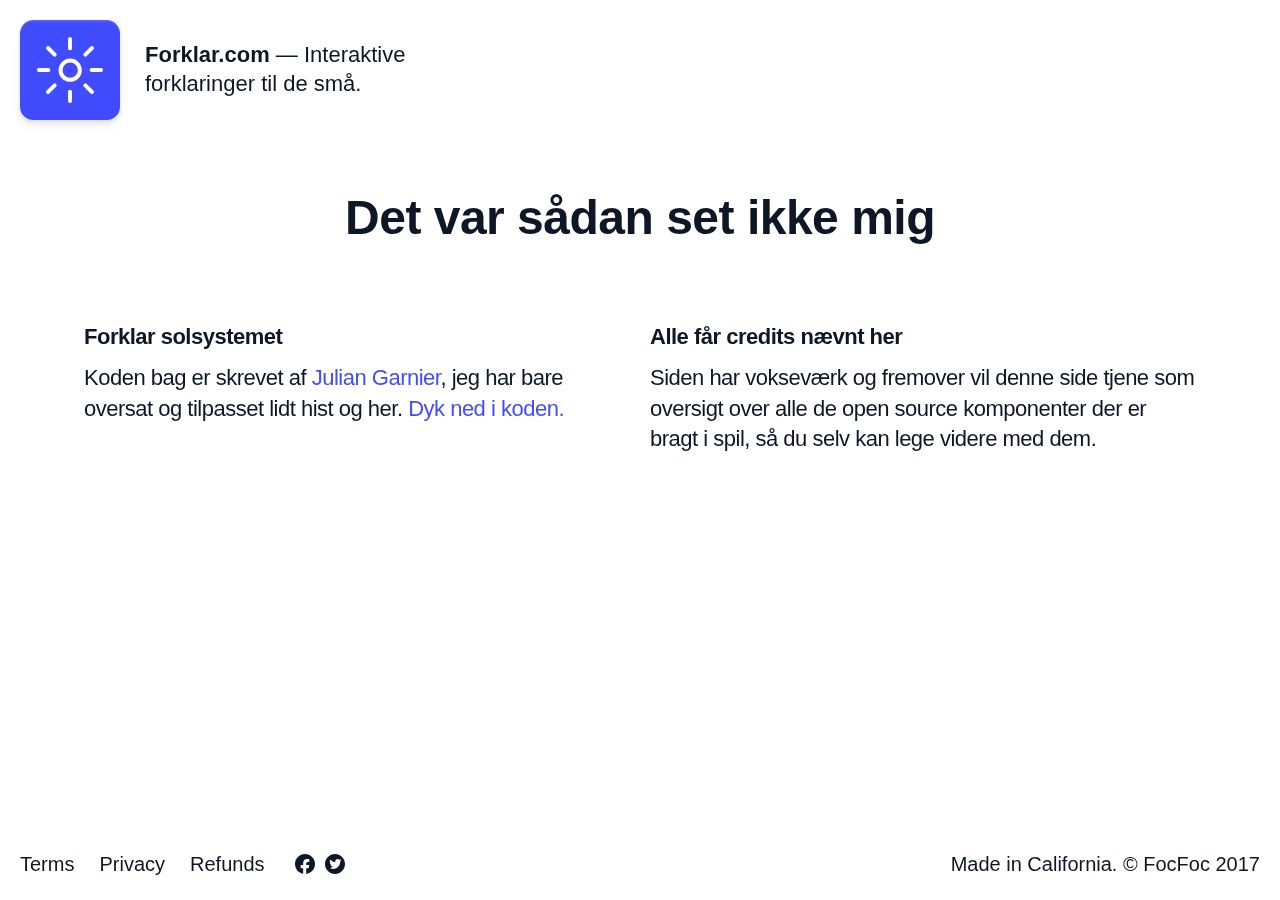
<file: faq.html>
<!DOCTYPE html>
<html>
<head>
  <meta charset="utf-8">
  <title>Forklar.com</title>
  <meta http-equiv="X-UA-Compatible" content="IE=Edge">
  <meta name="viewport" content="width=device-width, initial-scale=1, user-scalable=no">
  <meta name="theme-color" content="#fff">
  <meta name="format-detection" content="telephone=no">
  <meta name="description" content="Interaktive forklaringer til de små.">
  <!--Open Graph data-->
  <meta property="og:title" content="Forklar.com">
  <meta property="og:type" content="website">
  <meta property="og:url" content="https://forklar.com/">
  <meta property="og:description" content="Interaktive forklaringer til de små.">
  <meta property="og:site_name" content="Forklar.com">
  <link href="https://fonts.googleapis.com/css?family=Karla:400,700|PT+Serif|Roboto:700" rel="stylesheet">
  <link href="https://fonts.googleapis.com/icon?family=Material+Icons" rel="stylesheet">
  <link rel="stylesheet" media="all" href="css/app.css">
  <link rel="stylesheet" media="all" href="css/letter-spacing.css">
</head>
<body>
<div class="out">

<!-- bg-->
<div class="bg white"></div>
<!-- end bg -->

<!-- header-->
<header class="header white js-header">
  <div class="header__left" data-animate>
    <a class="header__logo" href="/">
      <img class="header__pic" src="img/circle.svg">
    </a>
    <div class="header__text"><span class="bold">Forklar.com</span><span class="hide"> — Interaktive forklaringer til de små.</span></div>
  </div>
 
</header>
<!-- end header -->

<!-- center -->
<div class="center xl">

<!-- content -->
<div class="content" data-animate>
  <h1>Det var sådan set ikke mig</h1>
  <div class="row padding">
    <div class="col">
      <h3>Forklar solsystemet</h3>
      <p>Koden bag er skrevet af <a href="http://juliangarnier.com">Julian Garnier</a>, jeg har bare oversat og tilpasset lidt hist og her. <a href="https://github.com/juliangarnier/3D-CSS-Solar-System">Dyk ned i koden.</a></p>
    </div>
      <div class="col">
      <h3>Alle får credits nævnt her</h3>
      <p>Siden har vokseværk og fremover vil denne side tjene som oversigt over alle de open source komponenter der er bragt i spil, så du selv kan lege videre med dem.</p>
    </div>
  </div>

  <!-- block 28-->
  <div class="block arrow blue inline profile" data-animate>
    <div class="system" data-animate>
      <img class="system-pic" src="../img/circle.svg">
    </div>
    <div class="container sm">
      <div class="text mb-20" data-animate>Vil du tilbage til forsiden?</div>
      <div class="info sm uppercase bold mb-10" data-animate>VÆLG EN MULIGHED</div>
      <div class="btns">
        <button class="button lg white" onclick="window.location.href='/'" data-animate>
          <span class="button-icon mb-5">
            <i class="material-icons">check</i>
          </span>
          <span class="button-text">Ja, tak!</span>
        </button>
        <button class="button lg" data-animate="1">
          <span class="button-icon mb-5">
            <i class="material-icons">close</i>
          </span>
          <span class="button-text">No, thanks</span>
        </button>
      </div>
    </div>
  </div>
  <!-- end block 28 -->

</div>
<!-- end content -->

</div>
<!-- end center -->

<!-- footer-->
<footer class="footer white">
  <div class="footer__left">
    <div class="footer__menu">
      <a class="footer__link" href="#">Terms</a>
      <a class="footer__link" href="#">Privacy</a>
      <a class="footer__link" href="#">Refunds</a>
    </div>
    <div class="footer__social social black">
      <a class="social__link" href="#">
        <svg class="icon icon-facebook">
          <use xlink:href="../img/sprite.svg#icon-facebook"></use>
        </svg>
      </a>
      <a class="social__link" href="#">
        <svg class="icon icon-twitter">
          <use xlink:href="../img/sprite.svg#icon-twitter"></use>
        </svg>
      </a>
    </div>
  </div>
  <div class="footer__right">
    <div class="footer__copyright copyright">
      <p>Made in California.</p>
      <p>© FocFoc 2017</p>
    </div>
  </div>
</footer>
<!-- end footer -->

</div>
<!-- end out -->

<!-- load scripts -->
<script type="text/javascript" src="js/app.js"></script>
<!-- end load scripts -->

<!-- svg sprite for local using -->
<div hidden>
  <?xml version="1.0" encoding="UTF-8"?>
  <!DOCTYPE svg PUBLIC "-//W3C//DTD SVG 1.1//EN" "http://www.w3.org/Graphics/SVG/1.1/DTD/svg11.dtd">
  <svg xmlns="http://www.w3.org/2000/svg">
    <symbol id="icon-facebook" viewBox="0 0 28 28">
      <path fill-rule="evenodd" d="M11.429 27.764C4.925 26.557 0 20.854 0 14 0 6.268 6.268 0 14 0s14 6.268 14 14c0 7.152-5.362 13.05-12.286 13.896v-8.118h3.429l.857-4.26h-4.286v-1.703c0-1.704.86-2.556 2.572-2.556H20V7h-3.429c-3.15 0-5.142 2.454-5.142 5.963v2.556H8v4.259h3.429v7.986z"/>
    </symbol>
    <symbol id="icon-instagram" viewBox="0 0 468.792 468.792">
      <path d="M234.396 0C104.946 0 0 104.946 0 234.396s104.946 234.396 234.396 234.396 234.396-104.946 234.396-234.396C468.792 104.914 363.846 0 234.396 0zm146.485 370.329c0 5.816-4.736 10.552-10.615 10.552H98.462c-5.816 0-10.584-4.704-10.584-10.552V98.462c0-5.816 4.736-10.584 10.584-10.584h271.804c5.848 0 10.615 4.736 10.615 10.584v271.867zM175.789 234.396c0-32.355 26.252-58.607 58.607-58.607s58.607 26.252 58.607 58.607-26.252 58.607-58.607 58.607-58.607-26.253-58.607-58.607zm117.214-117.214h58.607v58.607h-58.607v-58.607zm26.633 102.562h31.973v131.834H117.214V219.744h32.005c-1.24 5.88-1.971 8.422-1.971 14.652 0 48.119 39.124 87.179 87.179 87.179 48.119 0 87.179-39.061 87.179-87.179-.031-6.23-.73-8.772-1.97-14.652z"/>
    </symbol>
    <symbol id="icon-linkedin" viewBox="0 0 97.75 97.75">
      <path d="M48.875 0C21.882 0 0 21.882 0 48.875S21.882 97.75 48.875 97.75 97.75 75.868 97.75 48.875 75.868 0 48.875 0zM30.562 81.966h-13.74V37.758h13.74v44.208zm-6.867-50.251a7.968 7.968 0 0 1-7.969-7.968 7.968 7.968 0 0 1 7.969-7.964c4.392 0 7.962 3.57 7.962 7.964 0 4.399-3.571 7.968-7.962 7.968zm58.328 50.251H68.294V60.467c0-5.127-.095-11.721-7.142-11.721-7.146 0-8.245 5.584-8.245 11.35v21.869H39.179V37.758h13.178v6.041h.185c1.835-3.476 6.315-7.14 13-7.14 13.913 0 16.481 9.156 16.481 21.059v24.248z"/>
    </symbol>
    <symbol id="icon-pinterest" viewBox="0 0 533.333 533.333">
      <path d="M266.667 0C119.391 0 0 119.391 0 266.667c0 147.275 119.388 266.666 266.667 266.666 147.275 0 266.667-119.391 266.667-266.666C533.333 119.391 413.942 0 266.667 0zm25.856 356.311c-24.229-1.882-34.397-13.883-53.388-25.421-10.448 54.781-23.21 107.302-61.01 134.734-11.669-82.795 17.132-144.981 30.505-210.997-22.804-38.389 2.744-115.643 50.844-96.601 59.18 23.41-51.25 142.712 22.881 157.613 77.406 15.556 109.004-134.302 61.011-183.035-69.354-70.367-201.874-1.604-185.578 99.144 3.966 24.631 29.412 32.103 10.168 66.095-44.385-9.839-57.63-44.845-55.925-91.517 2.744-76.393 68.638-129.877 134.733-137.274 83.584-9.356 162.035 30.681 172.867 109.311 12.195 88.744-37.732 184.86-127.108 177.948z"/>
    </symbol>
    <symbol id="icon-twitter" viewBox="0 0 28 28">
      <path fill-rule="evenodd" d="M14 28C6.268 28 0 21.732 0 14S6.268 0 14 0s14 6.268 14 14-6.268 14-14 14zm9-19.343a6.909 6.909 0 0 1-2.003.557 3.537 3.537 0 0 0 1.533-1.956 6.939 6.939 0 0 1-2.214.858A3.462 3.462 0 0 0 17.77 7c-1.926 0-3.488 1.582-3.488 3.534 0 .277.031.547.09.806-2.899-.148-5.468-1.555-7.188-3.693-.3.522-.473 1.129-.473 1.777 0 1.226.616 2.308 1.552 2.941a3.435 3.435 0 0 1-1.58-.442v.045c0 1.712 1.202 3.14 2.798 3.465a3.451 3.451 0 0 1-1.575.061c.443 1.404 1.731 2.426 3.258 2.455A6.94 6.94 0 0 1 6 19.412 9.78 9.78 0 0 0 11.346 21c6.416 0 9.924-5.386 9.924-10.056 0-.153-.003-.306-.01-.458A7.127 7.127 0 0 0 23 8.657z"/>
    </symbol>
    <symbol id="icon-vimeo" viewBox="0 0 508.52 508.52">
      <path d="M254.26 0C113.845 0 0 113.845 0 254.26s113.845 254.26 254.26 254.26 254.26-113.845 254.26-254.26C508.52 113.813 394.675 0 254.26 0zm151.03 185.069c-17.067 96.047-112.319 177.378-140.955 195.939-28.668 18.561-54.793-7.437-64.296-27.142-10.838-22.375-43.351-144.038-51.869-154.113-8.518-10.075-34.071 10.075-34.071 10.075l-12.395-16.241s51.901-61.944 91.375-69.731c41.858-8.232 41.794 64.296 51.869 104.533 9.757 38.934 16.273 61.181 24.79 61.181 8.518 0 24.822-21.676 42.589-54.952 17.862-33.308-.763-62.739-35.628-41.826 13.984-83.619 145.627-103.737 128.591-7.723z"/>
    </symbol>
    <symbol id="icon-youtube" viewBox="0 0 97.75 97.75">
      <path d="M39.969 59.587L61.91 48.211c-7.359-3.84-14.627-7.63-21.941-11.447v22.823z"/>
      <path d="M48.875 0C21.883 0 0 21.882 0 48.875S21.883 97.75 48.875 97.75 97.75 75.868 97.75 48.875 75.867 0 48.875 0zm33.301 65.189c-.846 3.67-3.848 6.377-7.461 6.78-8.557.957-17.217.962-25.842.957-8.625.005-17.287 0-25.846-.957-3.613-.403-6.613-3.11-7.457-6.78-1.203-5.228-1.203-10.933-1.203-16.314s.014-11.088 1.217-16.314c.844-3.67 3.844-6.378 7.457-6.782 8.559-.956 17.221-.961 25.846-.956 8.623-.005 17.285 0 25.841.956 3.615.404 6.617 3.111 7.461 6.782 1.203 5.227 1.193 10.933 1.193 16.314s-.003 11.087-1.206 16.314z"/>
    </symbol>
  </svg>
</div>
<!-- end sprite svg -->

</body>
</html>
</file>
<file: css/app.css>
@charset "UTF-8";
html, body, div, span, applet, object, iframe, h1, h2, h3, h4, h5,
h6, p, blockquote, pre, a, abbr, acronym, address, big,
cite, code, del, dfn, em, img, ins, kbd, q, s, samp, small,
strike, strong, sub, sup, tt, var, b, u, i, center, dl, dt,
dd, ol, ul, li, fieldset, form, label, legend, table, caption,
tbody, tfoot, thead, tr, th, td, article, aside, canvas, details,
embed, figure, figcaption, footer, header, hgroup, menu, nav,
output, ruby, section, summary, time, mark, audio, video {
  margin: 0;
  padding: 0;
  border: 0;
  vertical-align: baseline;
}

html {
  -ms-text-size-adjust: 100%;
  -webkit-text-size-adjust: 100%;
}

img, fieldset, a img {
  border: none;
}

input[type="text"],
input[type="email"],
input[type="tel"],
textarea {
  -webkit-appearance: none;
}

input[type="submit"],
button {
  cursor: pointer;
}

input[type="submit"]::-moz-focus-inner,
button::-moz-focus-inner {
  padding: 0;
  border: 0;
}

textarea {
  overflow: auto;
}

input, button {
  margin: 0;
  padding: 0;
  border: 0;
}

div, input, textarea, select, button,
h1, h2, h3, h4, h5, h6, a, span, a:focus {
  outline: none;
}

ul, ol {
  list-style-type: none;
}

table {
  border-spacing: 0;
  border-collapse: collapse;
  width: 100%;
}

html {
  box-sizing: border-box;
}

*, *:before, *:after {
  box-sizing: inherit;
}

.icon-facebook {
  width: 1em;
  height: 1em;
  fill: #FFF;
}

.icon-instagram {
  width: 1em;
  height: 1em;
  fill: #090509;
}

.icon-linkedin {
  width: 1em;
  height: 1em;
  fill: initial;
}

.icon-pinterest {
  width: 1em;
  height: 1em;
  fill: initial;
}

.icon-twitter {
  width: 1em;
  height: 1em;
  fill: #FFF;
}

.icon-vimeo {
  width: 1em;
  height: 1em;
  fill: #010002;
}

.icon-youtube {
  width: 1em;
  height: 1em;
  fill: initial;
}

/**
 * Owl Carousel v2.2.1
 * Copyright 2013-2017 David Deutsch
 * Licensed under  ()
 */
.owl-carousel, .owl-carousel .owl-item {
  -webkit-tap-highlight-color: transparent;
  position: relative;
}

.owl-carousel {
  display: none;
  width: 100%;
  z-index: 1;
}

.owl-carousel .owl-stage {
  position: relative;
  -ms-touch-action: pan-Y;
  -moz-backface-visibility: hidden;
}

.owl-carousel .owl-stage:after {
  content: ".";
  display: block;
  clear: both;
  visibility: hidden;
  line-height: 0;
  height: 0;
}

.owl-carousel .owl-stage-outer {
  position: relative;
  overflow: hidden;
  -webkit-transform: translate3d(0, 0, 0);
}

.owl-carousel .owl-item, .owl-carousel .owl-wrapper {
  -webkit-backface-visibility: hidden;
  -moz-backface-visibility: hidden;
  -ms-backface-visibility: hidden;
  -webkit-transform: translate3d(0, 0, 0);
  -moz-transform: translate3d(0, 0, 0);
  -ms-transform: translate3d(0, 0, 0);
}

.owl-carousel .owl-item {
  min-height: 1px;
  float: left;
  -webkit-backface-visibility: hidden;
  -webkit-touch-callout: none;
}

.owl-carousel .owl-item img {
  display: block;
  width: 100%;
}

.owl-carousel .owl-dots.disabled, .owl-carousel .owl-nav.disabled {
  display: none;
}

.no-js .owl-carousel, .owl-carousel.owl-loaded {
  display: block;
}

.owl-carousel .owl-dot, .owl-carousel .owl-nav .owl-next, .owl-carousel .owl-nav .owl-prev {
  cursor: pointer;
  cursor: hand;
  -webkit-user-select: none;
  -moz-user-select: none;
  -ms-user-select: none;
  user-select: none;
}

.owl-carousel.owl-loading {
  opacity: 0;
  display: block;
}

.owl-carousel.owl-hidden {
  opacity: 0;
}

.owl-carousel.owl-refresh .owl-item {
  visibility: hidden;
}

.owl-carousel.owl-drag .owl-item {
  -webkit-user-select: none;
  -moz-user-select: none;
  -ms-user-select: none;
  user-select: none;
}

.owl-carousel.owl-grab {
  cursor: move;
  cursor: -webkit-grab;
  cursor: grab;
}

.owl-carousel.owl-rtl {
  direction: rtl;
}

.owl-carousel.owl-rtl .owl-item {
  float: right;
}

.owl-carousel .animated {
  animation-duration: 1s;
  animation-fill-mode: both;
}

.owl-carousel .owl-animated-in {
  z-index: 0;
}

.owl-carousel .owl-animated-out {
  z-index: 1;
}

.owl-carousel .fadeOut {
  animation-name: fadeOut;
}

@keyframes fadeOut {
  0% {
    opacity: 1;
  }
  100% {
    opacity: 0;
  }
}

.owl-height {
  transition: height .5s ease-in-out;
}

.owl-carousel .owl-item .owl-lazy {
  opacity: 0;
  transition: opacity .4s ease;
}

.owl-carousel .owl-item img.owl-lazy {
  transform-style: preserve-3d;
}

.owl-carousel .owl-video-wrapper {
  position: relative;
  height: 100%;
  background: #000;
}

.owl-carousel .owl-video-play-icon {
  position: absolute;
  height: 80px;
  width: 80px;
  left: 50%;
  top: 50%;
  margin-left: -40px;
  margin-top: -40px;
  background: url(owl.video.play.png) no-repeat;
  cursor: pointer;
  z-index: 1;
  -webkit-backface-visibility: hidden;
  transition: transform .1s ease;
}

.owl-carousel .owl-video-play-icon:hover {
  -ms-transform: scale(1.3, 1.3);
  transform: scale(1.3, 1.3);
}

.owl-carousel .owl-video-playing .owl-video-play-icon, .owl-carousel .owl-video-playing .owl-video-tn {
  display: none;
}

.owl-carousel .owl-video-tn {
  opacity: 0;
  height: 100%;
  background-position: center center;
  background-repeat: no-repeat;
  background-size: contain;
  transition: opacity .4s ease;
}

.owl-carousel .owl-video-frame {
  position: relative;
  z-index: 1;
  height: 100%;
  width: 100%;
}

/*!
 * Waves v0.7.5
 * http://fian.my.id/Waves
 *
 * Copyright 2014-2016 Alfiana E. Sibuea and other contributors
 * Released under the MIT license
 * https://github.com/fians/Waves/blob/master/LICENSE
 */
.waves-effect {
  position: relative;
  cursor: pointer;
  display: inline-block;
  overflow: hidden;
  -webkit-user-select: none;
  -moz-user-select: none;
  -ms-user-select: none;
  user-select: none;
  -webkit-tap-highlight-color: transparent;
}

.waves-effect .waves-ripple {
  position: absolute;
  border-radius: 50%;
  width: 100px;
  height: 100px;
  margin-top: -50px;
  margin-left: -50px;
  opacity: 0;
  background: rgba(0, 0, 0, 0.2);
  background: radial-gradient(rgba(0, 0, 0, 0.2) 0, rgba(0, 0, 0, 0.3) 40%, rgba(0, 0, 0, 0.4) 50%, rgba(0, 0, 0, 0.5) 60%, rgba(255, 255, 255, 0) 70%);
  transition: all 0.5s ease-out;
  transition-property: transform, opacity;
  -ms-transform: scale(0) translate(0, 0);
  transform: scale(0) translate(0, 0);
  pointer-events: none;
}

.waves-effect.waves-light .waves-ripple {
  background: rgba(255, 255, 255, 0.4);
  background: radial-gradient(rgba(255, 255, 255, 0.2) 0, rgba(255, 255, 255, 0.3) 40%, rgba(255, 255, 255, 0.4) 50%, rgba(255, 255, 255, 0.5) 60%, rgba(255, 255, 255, 0) 70%);
}

.waves-effect.waves-classic .waves-ripple {
  background: rgba(0, 0, 0, 0.2);
}

.waves-effect.waves-classic.waves-light .waves-ripple {
  background: rgba(255, 255, 255, 0.4);
}

.waves-notransition {
  transition: none !important;
}

.waves-button,
.waves-circle {
  -ms-transform: translateZ(0);
  transform: translateZ(0);
  -webkit-mask-image: -webkit-radial-gradient(circle, #ffffff 100%, #000000 100%);
}

/*.waves-button,
.waves-button:hover,
.waves-button:visited,
.waves-button-input {
  white-space: nowrap;
  vertical-align: middle;
  cursor: pointer;
  border: none;
  outline: none;
  color: inherit;
  background-color: rgba(0, 0, 0, 0);
  font-size: 1em;
  line-height: 1em;
  text-align: center;
  text-decoration: none;
  z-index: 1;
}
.waves-button {
  padding: 0.85em 1.1em;
  border-radius: 0.2em;
}
.waves-button-input {
  margin: 0;
  padding: 0.85em 1.1em;
}
.waves-input-wrapper {
  border-radius: 0.2em;
  vertical-align: bottom;
}
.waves-input-wrapper.waves-button {
  padding: 0;
}
.waves-input-wrapper .waves-button-input {
  position: relative;
  top: 0;
  left: 0;
  z-index: 1;
}
.waves-circle {
  text-align: center;
  width: 2.5em;
  height: 2.5em;
  line-height: 2.5em;
  border-radius: 50%;
}
.waves-float {
  -webkit-mask-image: none;
  -webkit-box-shadow: 0px 1px 1.5px 1px rgba(0, 0, 0, 0.12);
  box-shadow: 0px 1px 1.5px 1px rgba(0, 0, 0, 0.12);
  -webkit-transition: all 300ms;
  -moz-transition: all 300ms;
  -o-transition: all 300ms;
  transition: all 300ms;
}
.waves-float:active {
  -webkit-box-shadow: 0px 8px 20px 1px rgba(0, 0, 0, 0.3);
  box-shadow: 0px 8px 20px 1px rgba(0, 0, 0, 0.3);
}
.waves-block {
  display: block;
}*/
body {
  font-family: 'Montserrat', sans-serif;
  min-width: 320px;
  font-size: 22px;
  line-height: 1.3;
  color: #384b67;
  font-weight: 500;
}

body.no-scroll {
  overflow: hidden;
}

button,
input,
textarea,
select {
  font-family: 'Montserrat', sans-serif;
}

a {
  text-decoration: none;
  color: #384b67;
}

button {
  background: none;
}

.mobile-hide {
  display: none !important;
}

.out {
  background: #F6F9FC;
}

[data-animate] {
  opacity: 0;
  visibility: hidden;
}

[data-animate].animated {
  opacity: 1;
  visibility: visible;
  animation-name: fadeInUp;
}

[data-animate-child] {
  opacity: 0;
  visibility: hidden;
}

[data-animate-child].animated {
  opacity: 1;
  visibility: visible;
  animation-name: fadeInUp;
}

.animated {
  animation-duration: .4s;
  animation-color-mode: both;
}

.animated.done {
  animation: none;
}

@keyframes fadeInUp {
  from {
    opacity: 0;
    transform: translate3d(0, 40px, 0);
  }
  to {
    opacity: 1;
    transform: none;
  }
}

.bg {
  position: fixed;
  top: 0;
  right: 0;
  bottom: 0;
  left: 0;
  background: black;
  transform: translate3d(0, 0, 0);
  pointer-events: none;
  overflow: hidden;
}

.bg__item {
  position: absolute;
  top: 0;
  left: 0;
  right: 0;
  bottom: 0;
  background: url("../img/bg.jpg") no-repeat 50% 50%/cover;
  opacity: 0;
  transition: opacity .2s;
}

.bg__item:before {
  content: '';
  display: block;
  width: 100%;
  height: 100%;
  background: black;
  opacity: 0;
}

.bg__item.fade-1:before {
  opacity: .1;
}

.bg__item.fade-2:before {
  opacity: .2;
}

.bg__item.fade-3:before {
  opacity: .3;
}

.bg__item.fade-4:before {
  opacity: .4;
}

.bg__item.fade-5:before {
  opacity: .5;
}

.bg__item.fade-6:before {
  opacity: .6;
}

.bg__item.fade-7:before {
  opacity: .7;
}

.bg__item.fade-8:before {
  opacity: .8;
}

.bg__item.fade-9:before {
  opacity: .9;
}

.bg__item.visible {
  opacity: 1;
}

.bg__video {
  position: absolute;
  top: 0;
  left: 0;
  width: 100%;
  height: 100%;
}

.bg__video iframe {
  position: absolute;
  top: 50%;
  left: 50%;
  -ms-transform: translate(-50%, -50%);
  transform: translate(-50%, -50%);
}

.bg.white {
  background: #fff;
}

.wrapper {
  padding: 420px 0 200px;
}

.center {
  position: relative;
  max-width: 762px;
  margin: 0 auto;
  padding: 0 84px;
  z-index: 5;
}

.center.lg {
  max-width: 790px;
  padding: 0 30px;
}

.center.xl {
  max-width: 1172px;
  padding: 0 30px;
}

.block {
  position: relative;
  margin-top: 20px;
  border-radius: 8px;
  background: #fff;
}

.block:hover {
  filter: drop-shadow(0 2px 8px rgba(60, 70, 80, 0.2));
}

.block.width-10 {
  width: 10%;
}

.block.width-20 {
  width: 20%;
}

.block.width-30 {
  width: 30%;
}

.block.width-40 {
  width: 40%;
}

.block.width-50 {
  width: 50%;
}

.block.width-60 {
  width: 60%;
}

.block.width-70 {
  width: 70%;
}

.block.width-80 {
  width: 80%;
}

.block.width-90 {
  width: 90%;
}

.block.inline {
  display: table;
}

.block.pink {
  background: #F2C3B7;
}

.block.yellow {
  background: #fffc89;
}

.block.blue {
  background: #444EFF;
}

.block.blue .text,
.block.blue .title,
.block.blue .info {
  color: #fff;
}

.block.blue .info.opacity-70 {
  color: rgba(255, 255, 255, 0.7);
}

.block.blue .container.sm {
  padding: 16px 20px;
}

.block.blue .container.sm.pb-20 {
  padding-bottom: 20px;
}

.block.blue .container.gray {
  background: #444EFF;
}

.block.blue .link {
  color: #fff;
}

.block.blue.arrow:before {
  width: 0px;
  height: 0px;
  border-style: solid;
  border-width: 0 0 15px 15px;
  border-color: transparent transparent #444EFF transparent;
}

.block.price.arrow:before {
  width: 0px;
  height: 0px;
  border-style: solid;
  border-width: 0 0 15px 15px;
  border-color: transparent transparent #AAD3E4 transparent;
}

.block.black {
  background: #0D1726;
}

.block.black .title {
  color: #fff;
}

.block.black .text {
  color: rgba(255, 255, 255, 0.8);
}

.block.black .info {
  color: #fff;
}

.block.black .link {
  color: #60B4F9;
}

.block.black .link:hover {
  color: #0985ea;
}

.block.black .container.gray {
  background: #0D1726;
}

.block.black.arrow:before {
  width: 0px;
  height: 0px;
  border-style: solid;
  border-width: 0 0 15px 15px;
  border-color: transparent transparent #0D1726 transparent;
}

.content {
  padding: 50px 0 100px;
  color: #0d1726;
  line-height: 1.4;
}

.content h1 {
  margin-bottom: 76px;
  font-size: 48px;
  text-align: center;
  line-height: 1.16667;
}

.content h2 {
  font-size: 20px;
  line-height: 1.5;
  letter-spacing: 0;
}

.content h3 {
  font-size: 22px;
}

.content h2,
.content h3,
.content p,
.content ul,
.content li {
  margin-bottom: 20px;
}

.content p + h2 {
  margin-top: 75px;
}

.content li {
  position: relative;
  padding-left: 22px;
}

.content li:before {
  content: '— ';
  position: absolute;
  top: 0;
  left: 0;
}

.content a {
  color: #434dff;
  transition: color .2s;
}

.content a:hover {
  color: #000cdc;
}

.content .row {
  margin-bottom: 20px;
}

.content .row h3 {
  margin-bottom: 10px;
}

.content .block {
  margin-top: 55px;
}

.container {
  padding: 25px;
}

.container.sm {
  padding: 16px 25px;
}

.container.lg {
  padding: 30px 25px;
}

.container.xl {
  padding: 35px 25px;
}

.container.gray {
  background: #f4f7fb;
}

.container.dark-blue {
  color: #181e7f;
}

.container.black {
  background: #0D1726;
}

.container.black .title {
  color: #fff;
}

.container.black .text {
  color: rgba(255, 255, 255, 0.8);
}

.container.black .info {
  color: #fff;
}

.container.black .link {
  color: #60B4F9;
}

.info {
  font-size: 15px;
}

.info.sm {
  font-size: 13px;
}

.info.blue {
  color: #181E7F;
}

.info.opacity-60 {
  color: rgba(56, 75, 103, 0.6);
}

.copyright {
  font-size: 20px;
  color: #fff;
}

.copyright p {
  display: inline;
}

.social {
  display: -ms-flexbox;
  display: flex;
  -ms-flex-align: center;
  align-items: center;
}

.social__link {
  margin-right: 10px;
  font-size: 0;
}

.social__link .icon {
  font-size: 20px;
  fill: #fff;
  transition: fill .2s;
}

.social__link:last-child {
  margin-right: 0;
}

.social__link:hover .icon {
  fill: rgba(255, 255, 255, 0.7);
}

.social.black .social__link .icon {
  fill: #0d1726;
}

.social.black .social__link:hover .icon {
  fill: rgba(13, 23, 38, 0.7);
}

.header {
  position: relative;
  display: -ms-flexbox;
  display: flex;
  -ms-flex-align: start;
  align-items: flex-start;
  padding: 20px;
  z-index: 10;
}

.header.visible .header__wrap {
  display: -ms-flexbox;
  display: flex;
  -ms-flex-align: center;
  align-items: center;
}

.header__left, .header__right {
  display: -ms-flexbox;
  display: flex;
  -ms-flex-align: center;
  align-items: center;
}

.header__left {
  margin-right: auto;
}

.header__right {
  margin-left: 20px;
  padding-top: 14px;
}

.header__logo {
  display: -ms-flexbox;
  display: flex;
  -ms-flex-pack: center;
  justify-content: center;
  -ms-flex-align: center;
  align-items: center;
  width: 100px;
  height: 100px;
  margin-right: 25px;
  border-radius: 13.3px;
  background: #414bff;
  box-shadow: 0 7px 10px 0 rgba(0, 0, 0, 0.05), 0 2px 5px 0 rgba(0, 0, 0, 0.1), inset 0 2px 0 0 rgba(255, 255, 255, 0.1);
}

.header__pic {
  max-width: 66px;
  max-height: 66px;
}

.header__text {
  max-width: 350px;
  font-size: 22px;
  color: #fff;
}

.header__wrap {
  display: -ms-flexbox;
  display: flex;
  -ms-flex-align: center;
  align-items: center;
}

.header__burger {
  display: none;
  width: 55px;
  margin-left: auto;
  padding: 10px;
}

.header__burger.active .material-icons-menu {
  display: none;
}

.header__burger.active .material-icons-close {
  display: inline-block;
}

.header__burger .material-icons {
  font-size: 40px;
  color: #fff;
}

.header__burger .material-icons-close {
  display: none;
  color: #0D1726;
}

.header__container.hide {
  display: none;
}

.header__link {
  margin-left: 35px;
  font-size: 22px;
  color: #fff;
  transition: color .2s;
}

.header__link:first-child {
  margin-left: 0;
}

.header__link:hover {
  color: rgba(255, 255, 255, 0.7);
}

.header__link.hide {
  display: none;
}

.header__item {
  padding: 25px 5px 25px 10px;
  border-bottom: 1px solid rgba(0, 0, 0, 0.07);
}

.header__item:last-child {
  border-bottom: none;
}

.header__btn {
  margin-left: 35px;
}

.header__btn.rounded {
  width: 144px;
  padding: 10px;
}

.header.move-up {
  -ms-transform: translateY(-100%);
  transform: translateY(-100%);
  pointer-events: none;
}

.header.move-up .header__wrap {
  display: none;
}

.header.move-down {
  -ms-transform: translateY(0);
  transform: translateY(0);
}

.header.fixed {
  position: fixed;
  top: 0;
  left: 0;
  right: 0;
  transition: transform .2s;
  z-index: 100;
}

.header.white .header__link,
.header.white .header__text {
  color: #0D1726;
}

.header.white .header__link:hover {
  color: rgba(13, 23, 38, 0.7);
}

.header.white .header__burger .material-icons {
  color: #0D1726;
}

.header[data-gradient]:before {
  content: '';
  position: absolute;
  top: 0;
  left: 0;
  right: 0;
  bottom: 0;
  background: linear-gradient(rgba(0, 0, 0, 0.5), transparent);
  opacity: 0;
  transition: opacity .2s;
  z-index: -2;
}

.header[data-gradient]:hover:before {
  opacity: 1;
}

.header[data-gradient='black']:before {
  background: linear-gradient(rgba(0, 0, 0, 0.5), transparent);
}

.header[data-gradient='white']:before {
  background: linear-gradient(rgba(255, 255, 255, 0.5), rgba(255, 255, 255, 0));
}

.footer {
  position: relative;
  display: -ms-flexbox;
  display: flex;
  padding: 20px;
  -ms-flex-align: center;
  align-items: center;
  z-index: 6;
}

.footer__left, .footer__right {
  display: -ms-flexbox;
  display: flex;
  -ms-flex-align: center;
  align-items: center;
}

.footer__left {
  display: -ms-flexbox;
  display: flex;
  -ms-flex-align: center;
  align-items: center;
  margin-right: auto;
}

.footer__right {
  margin-left: 20px;
}

.footer__menu {
  display: -ms-flexbox;
  display: flex;
  margin-right: 30px;
}

.footer__link {
  margin-right: 25px;
  font-size: 20px;
  color: #fff;
  transition: color .2s;
}

.footer__link:last-child {
  margin-right: 0;
}

.footer__link:hover {
  color: rgba(255, 255, 255, 0.7);
}

.footer.fixed {
  position: fixed;
  left: 0;
  right: 0;
  bottom: 0;
  transition: opacity .2s;
}

.footer.show {
  opacity: 1;
}

.footer.hide {
  opacity: 0;
  pointer-events: none;
}

.footer.white .footer__link,
.footer.white .footer__copyright {
  color: #0D1726;
}

.footer.white .footer__link:hover {
  color: rgba(13, 23, 38, 0.7);
}

.ava {
  position: absolute;
  top: 0;
  left: -84px;
  width: 60px;
  height: 60px;
}

.ava .img {
  border-radius: 50%;
}

.system {
  position: absolute;
  top: 0;
  left: -84px;
  display: -ms-flexbox;
  display: flex;
  -ms-flex-pack: center;
  justify-content: center;
  -ms-flex-align: center;
  align-items: center;
  width: 60px;
  height: 60px;
  border-radius: 8px;
  background: #414bff;
  box-shadow: inset 0 1px 0 0 rgba(255, 255, 255, 0.1);
}

.system .material-icons {
  font-size: 36px;
  color: #fff;
}

.system-pic {
  max-width: 36px;
}

.img {
  width: 100%;
  border-radius: 4px;
}

.radius-8 {
  border-radius: 8px;
}

.radius-right {
  border-radius: 0 8px 8px 0;
}

.radius-left {
  border-radius: 8px 0 0 8px;
}

.radius-top {
  border-radius: 8px 8px 0 0;
}

.radius-bottom {
  border-radius: 0 0 8px 8px;
}

.arrow {
  position: relative;
}

.arrow:before {
  content: "";
  position: absolute;
  top: 15px;
  left: -15px;
  width: 0px;
  height: 0px;
  border-style: solid;
  border-width: 0 0 15px 15px;
  border-color: transparent transparent #fff transparent;
}

.overflow {
  overflow: hidden;
}

.title {
  margin-bottom: 10px;
  font-family: 'Roboto', sans-serif;
  font-size: 34px;
  font-weight: 700;
  line-height: 1.2;
  color: #0D1726;
}

.title.sm {
  font-size: 27px;
  line-height: 1.3;
}

.title.lg {
  font-size: 48px;
  line-height: 1.15;
}

.title.blue {
  color: #181E7F;
}

.btn {
  display: inline-block;
  position: relative;
  padding: 9px 17px;
  border-radius: 4px;
  box-shadow: 0 4px 6px 0 rgba(0, 0, 0, 0.05), 0 1px 3px 0 rgba(0, 0, 0, 0.1), inset 0 1px 0 0 rgba(255, 255, 255, 0.1);
  text-align: center;
  font-size: 18px;
  text-transform: uppercase;
  font-weight: bold;
  color: #fff;
  transition: all .2s;
}

.btn:hover {
  -ms-transform: translateY(-1px);
  transform: translateY(-1px);
}

.btn .btn-check {
  display: none;
  padding: 3px;
  font-size: 0;
}

.btn .material-icons {
  position: relative;
  top: -2px;
  margin: 0 -4px 0 10px;
  font-size: 20px;
  color: #fff;
  vertical-align: middle;
}

.btn .material-icons-yes {
  font-size: 16px;
}

.btn.stroke {
  border: solid 1px #181e7f;
  padding: 8px 16px;
  background: none;
  box-shadow: none;
  color: #181e7f;
}

.btn.stroke .material-icons {
  color: #181e7f;
}

.btn.stroke:hover {
  border-color: #434dff;
  background: #434dff;
  color: #fff;
}

.btn.stroke:hover .material-icons {
  color: #fff;
}

.btn.blue {
  background: #434dff;
}

.btn.blue:hover {
  background: #5d65ff;
}

.btn.white {
  background: #fff;
  box-shadow: 0 1px 3px 0 rgba(0, 0, 0, 0.15), 0 4px 6px 0 rgba(60, 70, 80, 0.1);
  color: #0D1726;
}

.btn.white:hover {
  background: #f2f2f2;
}

.btn.wide {
  width: 100%;
}

.btn.dark-blue {
  background: #181e7f;
}

.btn.dark-blue:hover {
  background: #2028aa;
}

.btn.flex {
  display: -ms-flexbox;
  display: flex;
  -ms-flex-pack: justify;
  justify-content: space-between;
  -ms-flex-align: center;
  align-items: center;
}

.btn.rounded {
  border-radius: 100px;
}

.btn.rounded.white {
  color: #444eff;
}

.btn.width-92 {
  min-width: 92px;
}

.btn[data-submit].check {
  background: #8BC34A;
}

.btn[data-submit].check:hover {
  background: #8BC34A;
}

.btn[data-submit].check .btn-title {
  display: none;
}

.btn[data-submit].check .btn-check {
  display: block;
}

.btn[data-submit].check .btn-check .material-icons {
  margin: -7px auto;
  font-size: 30px;
}

.row {
  display: -ms-flexbox;
  display: flex;
  -ms-flex-wrap: wrap;
  flex-wrap: wrap;
}

.row.padding {
  margin-left: -10px;
  margin-right: -10px;
}

.row.padding .col {
  padding: 0 10px;
}

.col {
  -ms-flex: 1 0 33.33%;
  flex: 1 0 33.33%;
}

.col.yellow {
  background: #EFE8D7;
}

.col.green {
  background: #4dc076;
}

.col.blue {
  background: #AAD3E4;
}

.button {
  min-height: 40px;
  min-width: 130px;
  padding: 5px 10px;
  border: solid 2px #ffffff;
  border-radius: 4px;
  box-shadow: 0 1px 3px 0 rgba(0, 0, 0, 0.15), 0 4px 6px 0 rgba(60, 70, 80, 0.1);
  font-size: 18px;
  color: #fff;
  transition: background .2s, color .2s, transform .2s;
}

.button .material-icons {
  font-size: 30px;
  color: #fff;
  transition: color .2s;
}

.button:hover {
  background: #fff;
  color: #444eff;
  -ms-transform: translateY(-2px);
  transform: translateY(-2px);
}

.button:hover .material-icons {
  color: #444eff;
}

.button.lg {
  padding: 10px;
}

.button-icon {
  display: inline-block;
  min-height: 20px;
  font-size: 0;
}

.button-text {
  display: block;
}

.group {
  border-radius: 4px;
}

.group-btn,
.group-field {
  border: 1px solid #fff;
}

.group-btn:first-child,
.group-field:first-child {
  border-radius: 4px 4px 0 0;
}

.group-btn:last-child,
.group-field:last-child {
  border-radius: 0 0 4px 4px;
}

.group-btn:not(:last-child),
.group-field:not(:last-child) {
  margin-bottom: -1px;
}

.group-btn {
  display: block;
  width: 100%;
  padding: 10px 25px 10px 10px;
  border-radius: 0;
  text-align: left;
  font-size: 22px;
  color: #fff;
  transition: background .2s, color .2s;
}

.group-btn:hover {
  background: #fff;
  color: #444eff;
}

.group-field {
  padding: 10px;
  font-size: 13px;
  font-weight: bold;
  color: #fff;
}

.group-input {
  width: 100%;
  background: none;
  font-size: 20px;
  color: #fff;
}

.group-input::-webkit-input-placeholder {
  color: rgba(255, 255, 255, 0.4);
}

.group-input:-ms-input-placeholder {
  color: rgba(255, 255, 255, 0.4);
}

.group-input::placeholder {
  color: rgba(255, 255, 255, 0.4);
}

.theme {
  display: -ms-flexbox;
  display: flex;
  -ms-flex-align: center;
  align-items: center;
}

.theme .material-icons {
  font-size: 24px;
  color: #fff;
}

.theme.lg .theme-preview {
  width: 60px;
  height: 60px;
  border-radius: 8px;
  box-shadow: inset 0 1px 0 0 rgba(255, 255, 255, 0.1);
}

.theme.lg .theme-pic {
  max-width: 40px;
}

.theme.lg .material-icons {
  font-size: 40px;
}

.theme.lg.red .theme-preview {
  background-image: linear-gradient(to bottom, #ff979c, #ff5e62);
}

.theme.pink .theme-preview {
  background-image: linear-gradient(223deg, #c33764, #ff2f65);
}

.theme.pink .theme-text {
  color: #CA3664;
}

.theme.green .theme-preview {
  background-image: linear-gradient(223deg, #30AB3B, #1F8D49);
}

.theme.green .theme-text {
  color: #1F8D49;
}

.theme.blue .theme-preview {
  background-image: linear-gradient(223deg, #705cff, #2ff9ff);
}

.theme.blue .theme-text {
  color: #705cff;
}

.theme.brown .theme-preview {
  background-image: linear-gradient(223deg, #A68259, #765534);
}

.theme.brown .theme-text {
  color: #765534;
}

.theme.yellow .theme-preview {
  background-image: linear-gradient(223deg, #F7B727, #EEDC33);
}

.theme.yellow .theme-text {
  color: #F7B727;
}

.theme.red .theme-preview {
  background-image: linear-gradient(43deg, #ffc83c, #ff2f65);
}

.theme.red .theme-text {
  color: #ff434d;
}

.theme.orange .theme-text {
  color: #FF844F;
}

.theme-preview {
  display: -ms-flexbox;
  display: flex;
  -ms-flex-align: center;
  align-items: center;
  -ms-flex-pack: center;
  justify-content: center;
  width: 30px;
  height: 30px;
  border-radius: 5px;
}

.theme-text {
  font-size: 18px;
  text-transform: uppercase;
  font-weight: bold;
}

.theme-pic {
  max-width: 24px;
}

.text {
  line-height: 1.4;
}

.text p {
  margin-bottom: 10px;
}

.text.sm {
  font-size: 20px;
  line-height: 1.3;
}

.text.dollar {
  font-family: 'Roboto', sans-serif;
  font-size: 60px;
  line-height: 1;
}

.text.opacity-80 {
  color: rgba(56, 75, 103, 0.8);
}

.block .text.pink {
  color: #CA3664;
}

.block .text.red {
  color: #ff434d;
}

.block .text.orange {
  color: #FF844F;
}

.block .text.yellow {
  color: #FFFABF;
}

.block .text.dark-blue {
  color: #181e7f;
}

.uppercase {
  text-transform: uppercase;
}

.link {
  display: inline-block;
  color: #434dff;
  transition: color .2s;
}

.link:hover {
  color: #000cdc;
}

.link.sm {
  font-size: 20px;
}

.preview {
  display: -ms-flexbox;
  display: flex;
  min-height: 35px;
  -ms-flex-align: center;
  align-items: center;
}

.preview .material-icons {
  font-size: 30px;
}

.preview.blue .material-icons {
  color: #434dff;
}

.preview.red .material-icons {
  color: #ff434d;
}

.preview.yellow .material-icons {
  color: #fffabf;
}

.preview.lg {
  min-height: 112px;
}

.preview.lg .material-icons {
  font-size: 90px;
}

.preview.align-center {
  -ms-flex-pack: center;
  justify-content: center;
}

.grid {
  display: -ms-flexbox;
  display: flex;
  -ms-flex-wrap: wrap;
  flex-wrap: wrap;
}

.grid .col {
  min-height: 340px;
}

.grid .col.flex {
  display: -ms-flexbox;
  display: flex;
  -ms-flex-align: center;
  align-items: center;
  -ms-flex-pack: center;
  justify-content: center;
}

.grid.vertical-center {
  -ms-flex-align: center;
  align-items: center;
}

.grid.border .col {
  border-bottom: 1px solid rgba(12, 23, 38, 0.1);
}

.box.wide {
  margin: 0 -25px;
}

.box.flex {
  display: -ms-flexbox;
  display: flex;
}

.btns {
  font-size: 0;
}

.btns .btn {
  margin-right: 10px;
}

.btns .btn:last-child {
  margin: 0;
}

.btns .button {
  margin: 0 10px 10px 0;
}

.btns .button:last-child {
  margin: 0 0 5px 0;
}

.flex .pull-right {
  margin-left: auto;
}

.flex.vertical-center {
  -ms-flex-align: center;
  align-items: center;
}

.figure {
  width: 100%;
  font-size: 0;
}

.figure-preview {
  position: relative;
  display: inline-block;
}

.figcaption {
  margin-top: 10px;
  font-size: 15px;
  color: rgba(56, 75, 103, 0.6);
}

.play {
  position: absolute;
  top: 50%;
  left: 50%;
  display: -ms-flexbox;
  display: flex;
  -ms-flex-align: center;
  align-items: center;
  -ms-flex-pack: center;
  justify-content: center;
  width: 80px;
  height: 80px;
  margin-top: -40px;
  margin-left: -40px;
  border: solid 2.7px #fff;
  border-radius: 50%;
  background-color: rgba(16, 16, 16, 0.8);
  box-shadow: 0 3px 5px 0 rgba(0, 0, 0, 0.1);
}

.play .material-icons {
  font-size: 50px;
  color: #fff;
}

.bold {
  font-weight: bold;
}

.text.italic {
  font-family: 'PT Serif', sans-serif;
  line-height: 1.4;
  font-style: italic;
}

.mb-5 {
  margin-bottom: 5px;
}

.mb-10 {
  margin-bottom: 10px;
}

.mb-15 {
  margin-bottom: 15px;
}

.mb-20 {
  margin-bottom: 20px;
}

.mb-25 {
  margin-bottom: 25px;
}

.mb-30 {
  margin-bottom: 30px;
}

.mb-35 {
  margin-bottom: 35px;
}

.mb-40 {
  margin-bottom: 40px;
}

.mb-45 {
  margin-bottom: 45px;
}

.mb-50 {
  margin-bottom: 50px;
}

.mb-55 {
  margin-bottom: 55px;
}

.mb-60 {
  margin-bottom: 60px;
}

.mb-75 {
  margin-bottom: 75px;
}

.mb-80 {
  margin-bottom: 80px;
}

.mr-10 {
  margin-right: 10px;
}

.mr-25 {
  margin-right: 25px;
}

.ml-85 {
  margin-left: 85px;
}

.mt-5 {
  margin-top: 5px;
}

.mt-10 {
  margin-top: 10px;
}

.mt-15 {
  margin-top: 15px;
}

.mt-20 {
  margin-top: 20px;
}

.mt-25 {
  margin-top: 25px;
}

.mt-30 {
  margin-top: 30px;
}

.mt-35 {
  margin-top: 35px;
}

.mt-40 {
  margin-top: 40px;
}

.review {
  display: -ms-flexbox;
  display: flex;
  height: 100%;
  -ms-flex-direction: column;
  flex-direction: column;
}

.review-text {
  display: -ms-flexbox;
  display: flex;
  padding: 45px 50px 40px;
  border-bottom: 1px solid rgba(0, 0, 0, 0.1);
  line-height: 1.35;
  -ms-flex-align: center;
  align-items: center;
  -ms-flex: 1 0 auto;
  flex: 1 0 auto;
}

.review-author {
  padding: 20px 50px;
}

.owl-carousel .owl-stage {
  display: -ms-flexbox;
  display: flex;
}

.owl-carousel .owl-item {
  display: -ms-flexbox;
  display: flex;
}

.owl-carousel .owl-prev,
.owl-carousel .owl-next {
  position: absolute;
  width: 46px;
  height: 46px;
  border-radius: 50%;
  background: #434dff;
  box-shadow: 0 4px 6px 0 rgba(0, 0, 0, 0.05), 0 1px 3px 0 rgba(0, 0, 0, 0.1), inset 0 1px 0 0 rgba(255, 255, 255, 0.1);
  font-size: 0;
  transition: background .2s, color .2s, transform .2s;
}

.owl-carousel .owl-prev .material-icons,
.owl-carousel .owl-next .material-icons {
  font-size: 20px;
  font-weight: 700;
  color: #fff;
}

.owl-carousel .owl-prev:hover,
.owl-carousel .owl-next:hover {
  -ms-transform: translateY(-1px);
  transform: translateY(-1px);
  background: #5d65ff;
}

.owl-carousel .owl-prev {
  left: -15px;
}

.owl-carousel .owl-next {
  right: -15px;
}

.owl-carousel.items-1 .owl-prev,
.owl-carousel.items-1 .owl-next {
  top: 50%;
  -ms-transform: translateY(calc(-50% - 33px));
  transform: translateY(calc(-50% - 33px));
}

.owl-carousel.items-2 .owl-item {
  padding: 0 5px;
}

.owl-carousel.items-2 .owl-prev,
.owl-carousel.items-2 .owl-next {
  top: 50%;
  margin-top: -23px;
}

.logos {
  position: relative;
  display: -ms-flexbox;
  display: flex;
  -ms-flex-wrap: wrap;
  flex-wrap: wrap;
}

.logos:before {
  content: "";
  position: absolute;
  top: 0;
  right: 0;
  bottom: 0;
  left: 0;
  box-shadow: inset -1px -1px 0 #fff, inset 1px 1px 0 #fff;
}

.logos-item {
  display: -ms-flexbox;
  display: flex;
  -ms-flex: 0 0 25%;
  flex: 0 0 25%;
  -ms-flex-align: center;
  align-items: center;
  -ms-flex-pack: center;
  justify-content: center;
  min-height: 150px;
  padding: 10px;
  border-right: 1px solid rgba(0, 0, 0, 0.08);
  border-bottom: 1px solid rgba(0, 0, 0, 0.08);
}

.list-item {
  margin-bottom: 5px;
  font-size: 20px;
}

.list-item:last-child {
  margin-bottom: 0;
}

.list-item.disabled {
  opacity: .4;
  text-decoration: line-through;
}

.align-center {
  text-align: center;
}

.form {
  display: -ms-flexbox;
  display: flex;
}

.form .input {
  width: 100%;
  padding: 0 15px;
  height: 40px;
  border-radius: 4px;
  background-color: #fff;
  box-shadow: 0 1px 3px 0 rgba(0, 0, 0, 0.08), 0 4px 6px 0 rgba(60, 70, 80, 0.1);
  font-size: 20px;
  color: #384b67;
}

.form .input::-webkit-input-placeholder {
  color: rgba(56, 75, 103, 0.4);
}

.form .input:-ms-input-placeholder {
  color: rgba(56, 75, 103, 0.4);
}

.form .input::placeholder {
  color: rgba(56, 75, 103, 0.4);
}

.form-input {
  -ms-flex: 0 0 calc(100% - 169px);
  flex: 0 0 calc(100% - 169px);
  padding-right: 10px;
}

.form-btn {
  -ms-flex: 0 0 169px;
  flex: 0 0 169px;
  padding: 9px 5px;
}

.lightbox {
  display: none;
  position: fixed;
  top: 0;
  left: 0;
  right: 0;
  bottom: 0;
  background: rgba(0, 0, 0, 0.7);
  opacity: 0;
  transition: opacity .2s;
  z-index: 999;
}

.lightbox.visible {
  opacity: 1;
}

.lightbox__close {
  position: absolute;
  top: 0;
  right: 0;
  width: 44px;
  height: 44px;
  background: rgba(0, 0, 0, 0.5);
  font-size: 0;
}

.lightbox__close .material-icons {
  font-size: 32px;
  color: white;
}

.lightbox__wrap {
  display: -ms-flexbox;
  display: flex;
  position: absolute;
  top: 44px;
  left: 44px;
  right: 44px;
  bottom: 44px;
  -ms-flex-align: center;
  align-items: center;
  -ms-flex-pack: center;
  justify-content: center;
}

.lightbox__img {
  display: none;
  max-width: 100%;
  max-height: 100%;
}

.lightbox__iframe {
  display: none;
  width: 100%;
  height: 100%;
}

.slider-item {
  width: 100%;
}

.plan {
  display: -ms-flexbox;
  display: flex;
  height: 100%;
  -ms-flex-direction: column;
  flex-direction: column;
}

.plan-foot {
  margin-top: auto;
}

.hidden {
  display: none;
}

.btn.bg-red,
.btn:hover.bg-red,
.theme .theme-preview.bg-red {
  background: #f44336;
}

.txt-red {
  color: #f44336;
}

.btn.bg-pink,
.btn:hover.bg-pink,
.theme .theme-preview.bg-pink {
  background: #E91E63;
}

.txt-pink {
  color: #E91E63;
}

.btn.bg-purple,
.btn:hover.bg-purple,
.theme .theme-preview.bg-purple {
  background: #9C27B0;
}

.txt-purple {
  color: #9C27B0;
}

.btn.bg-deep-purple,
.btn:hover.bg-deep-purple,
.theme .theme-preview.bg-deep-purple {
  background: #673AB7;
}

.txt-deep-purple {
  color: #673AB7;
}

.btn.bg-indigo,
.btn:hover.bg-indigo,
.theme .theme-preview.bg-indigo {
  background: #3F51B5;
}

.txt-indigo {
  color: #3F51B5;
}

.btn.bg-blue,
.btn:hover.bg-blue,
.theme .theme-preview.bg-blue {
  background: #2196F3;
}

.txt-blue {
  color: #2196F3;
}

.btn.bg-light-blue,
.btn:hover.bg-light-blue,
.theme .theme-preview.bg-light-blue {
  background: #03A9F4;
}

.txt-light-blue {
  color: #03A9F4;
}

.btn.bg-cyan,
.btn:hover.bg-cyan,
.theme .theme-preview.bg-cyan {
  background: #00BCD4;
}

.txt-cyan {
  color: #00BCD4;
}

.btn.bg-teal,
.btn:hover.bg-teal,
.theme .theme-preview.bg-teal {
  background: #009688;
}

.txt-teal {
  color: #009688;
}

.btn.bg-green,
.btn:hover.bg-green,
.theme .theme-preview.bg-green {
  background: #4CAF50;
}

.txt-green {
  color: #4CAF50;
}

.btn.bg-light-green,
.btn:hover.bg-light-green,
.theme .theme-preview.bg-light-green {
  background: #8BC34A;
}

.txt-light-green {
  color: #8BC34A;
}

.btn.bg-lime,
.btn:hover.bg-lime,
.theme .theme-preview.bg-lime {
  background: #CDDC39;
}

.txt-lime {
  color: #CDDC39;
}

.btn.bg-yellow,
.btn:hover.bg-yellow,
.theme .theme-preview.bg-yellow {
  background: #FFEB3B;
}

.txt-yellow {
  color: #FFEB3B;
}

.btn.bg-amber,
.btn:hover.bg-amber,
.theme .theme-preview.bg-amber {
  background: #FFC107;
}

.txt-amber {
  color: #FFC107;
}

.btn.bg-orange,
.btn:hover.bg-orange,
.theme .theme-preview.bg-orange {
  background: #FF9800;
}

.txt-orange {
  color: #FF9800;
}

.btn.bg-deep-orange,
.btn:hover.bg-deep-orange,
.theme .theme-preview.bg-deep-orange {
  background: #FF5722;
}

.txt-deep-orange {
  color: #FF5722;
}

.btn.bg-brown,
.btn:hover.bg-brown,
.theme .theme-preview.bg-brown {
  background: #795548;
}

.txt-brown {
  color: #795548;
}

.btn.bg-grey,
.btn:hover.bg-grey,
.theme .theme-preview.bg-grey {
  background: #9E9E9E;
}

.txt-grey {
  color: #9E9E9E;
}

.btn.bg-blue-gray,
.btn:hover.bg-blue-gray,
.theme .theme-preview.bg-blue-gray {
  background: #607D8B;
}

.txt-blue-gray {
  color: #607D8B;
}

@media only screen and (max-width: 1023px){
  .wrapper{
    padding: 250px 0 200px;
  }
  .header{
    -ms-flex-align: center;
    align-items: center;
  }
  .header.visible{
    background-color: #f6f9fc;
  }
  .header.visible .header__text{
    color: #0D1726;
  }
  .header__right{
    padding: 0;
  }
  .header__logo{
    width: 70px;
    height: 70px;
    margin-right: 15px;
  }
  .header__pic{
    max-width: 44px;
    max-height: 44px;
  }
  .header__text{
    max-width: 300px;
    font-size: 22px;
  }
  .header__wrap{
    display: none;
    position: absolute;
    top: 109px;
    right: 0;
    left: 0;
    height: calc(100vh - 110px);
    -ms-flex-direction: column;
    flex-direction: column;
    -ms-flex-align: start;
    align-items: flex-start;
    padding: 0 20px;
    background-color: #f6f9fc;
    overflow: auto;
  }
  .header__burger{
    display: inline-block;
  }
  .header__container.hide{
    display: block;
  }
  .header__menu{
    -ms-flex-direction: column;
    flex-direction: column;
    width: 100%;
    margin: 0 0 10px 0;
    border-top: 1px solid rgba(0, 0, 0, 0.07);
  }
  .header__link{
    display: block;
    margin: 0;
    padding: 14px 10px;
    border-bottom: 1px solid rgba(0, 0, 0, 0.07);
    text-align: center;
    font-size: 24px;
    color: #0D1726;
  }
  .header__link:hover{
    color: #0D1726;
  }
  .header__link.hide{
    display: block;
  }
  .header__btn{
    display: none;
  }
  .header__btn.rounded{
    margin-bottom: 30px;
  }
  .footer{
    -ms-flex-direction: column;
    flex-direction: column;
    padding: 15px 20px;
  }
  .footer__left{
    -ms-flex-direction: column;
    flex-direction: column;
    margin: 0 0 20px 0;
  }
  .footer__right{
    margin: 0;
  }
  .footer__menu{
    margin: 0 0 20px 0;
  }
  .ava{
    left: -80px;
  }
  .system{
    left: -80px;
  }
}

@media only screen and (max-width: 767px){
  .wrapper{
    padding: 130px 0 60px;
  }
  .center{
    padding: 0 10px;
  }
  .center.lg{
    padding: 0 20px;
  }
  .center.xl{
    padding: 0 20px;
  }
  .block.blue .container.sm{
    padding: 15px;
  }
  .block.blue .container.sm.pb-20{
    padding-bottom: 20px;
  }
  .block.profile{
    margin-top: 100px;
  }
  .block.profile:first-child{
    margin-top: 80px;
  }
  .block.ml-85{
    margin-left: 0;
  }
  .content{
    padding: 50px 0 70px;
  }
  .container{
    padding: 20px;
  }
  .container.sm{
    padding: 15px 20px;
  }
  .container.lg{
    padding: 25px 20px;
  }
  .container.xl{
    padding: 30px 20px;
  }
  .copyright p{
    display: block;
    text-align: center;
  }
  .social__link .icon{
    font-size: 28px;
  }
  .header{
    padding: 10px;
  }
  .header__logo{
    width: 50px;
    height: 50px;
    border-radius: 8px;
  }
  .header__pic{
    max-width: 34px;
    max-height: 34px;
  }
  .header__wrap{
    top: 69px;
    height: calc(100vh - 70px);
    padding: 0 10px;
  }
  .header__burger .material-icons{
    font-size: 34px;
  }
  .header[data-gradient]:hover:before{
    opacity: 0;
  }
  .footer{
    padding: 15px 10px;
  }
  .footer__left{
    margin: 0 0 25px 0;
  }
  .footer.fixed{
    position: relative;
  }
  .ava{
    left: 0;
    top: -80px;
  }
  .system{
    left: 0;
    top: -80px;
    opacity: 0;
    visibility: visible;
    animation-name: fadeInUp;
  }
  .radius-right{
    border-radius: 0 0 8px 8px;
  }
  .radius-left{
    border-radius: 8px 8px 0 0;
  }
  .arrow:before{
    top: -15px;
    left: 25px;
    width: 0px;
    height: 0px;
    border-style: solid;
    border-width: 15px 0 0 15px;
    border-color: transparent transparent transparent #fff;
  }
  .title.lg{
    font-size: 34px;
    line-height: 1.2;
  }
  .title.mb-20{
    margin-bottom: 10px;
  }
  .btn.width-92{
    min-width: 100%;
  }
  .row .col{
    margin-bottom: 35px;
  }
  .row .col:last-child{
    margin-bottom: 0;
  }
  .row.padding{
    margin-left: 0;
    margin-right: 0;
  }
  .row.padding .col{
    padding: 0;
  }
  .col{
    -ms-flex: 0 0 100%;
    flex: 0 0 100%;
  }
  .group-input{
    min-width: auto;
  }
  .theme.mb-15{
    margin-bottom: 10px;
  }
  .box.wide{
    margin: 0 -20px;
  }
  .box.flex{
    -ms-flex-direction: column;
    flex-direction: column;
    -ms-flex-align: start;
    align-items: flex-start;
  }
  .box-col{
    width: 100%;
  }
  .box-col:first-child{
    margin: 0 0 20px 0;
  }
  .btns .btn{
    margin: 0 0 10px 0;
  }
  .btns .btn:last-child{
    margin: 0;
  }
  .btns .button{
    margin: 0 5px 5px 0;
  }
  .btns.mobile{
    display: -ms-flexbox;
    display: flex;
    -ms-flex-direction: column;
    flex-direction: column;
    -ms-flex-align: center;
    align-items: center;
  }
  .figure.mb-30{
    margin-bottom: 25px;
  }
  .figure.mb-25{
    margin-bottom: 20px;
  }
  .figure-preview{
    width: 100%;
  }
  .mb-60{
    margin-bottom: 40px;
  }
  .mb-75{
    margin-bottom: 55px;
  }
  .mb-80{
    margin-bottom: 60px;
  }
  .review-text{
    padding: 25px 25px 60px;
  }
  .review-author{
    display: -ms-flexbox;
    display: flex;
    height: 106px;
    padding: 35px 20px 15px;
    -ms-flex-pack: center;
    justify-content: center;
    -ms-flex-align: center;
    align-items: center;
  }
  .owl-carousel.items-1 .owl-prev,
  .owl-carousel.items-1 .owl-next{
    top: auto;
    bottom: 106px;
    -ms-transform: translateY(50%);
    transform: translateY(50%);
  }
  .owl-carousel.items-1 .owl-prev{
    left: 50%;
    margin-left: -50px;
  }
  .owl-carousel.items-1 .owl-next{
    right: 50%;
    margin-right: -50px;
  }
  .owl-carousel.items-2 .owl-prev{
    left: -3px;
  }
  .owl-carousel.items-2 .owl-next{
    right: -3px;
  }
  .logos-item{
    -ms-flex: 0 0 50%;
    flex: 0 0 50%;
    min-height: 135px;
  }
  .form{
    -ms-flex-direction: column;
    flex-direction: column;
    -ms-flex-align: start;
    align-items: flex-start;
  }
  .form-input{
    -ms-flex: 0 0 100%;
    flex: 0 0 100%;
    width: 100%;
    margin-bottom: 15px;
    padding: 0;
  }
  .form-btn{
    -ms-flex: 0 0 100%;
    flex: 0 0 100%;
    width: 100%;
  }
}

@media only screen and (max-width: 474px){
  .header__text .hide{
    display: none;
  }
  .footer__menu{
    -ms-flex-direction: column;
    flex-direction: column;
    margin: 0 0 25px 0;
  }
  .footer__link{
    margin: 0 0 15px 0;
    text-align: center;
  }
  .footer__link:last-child{
    margin: 0;
  }
}

/*# sourceMappingURL=app.css.map */
</file>
<file: css/letter-spacing.css>
.info {
  letter-spacing: -.3px;
}

.btn {
  letter-spacing: 0.3px;
}

.button {
  letter-spacing: -0.5px;
}

.group-btn {
  letter-spacing: -0.5px;
}

.group-label {
  letter-spacing: 0.4px;
}

.group-input {
  width: 100%;
  background: none;
  font-size: 20px;
  letter-spacing: -0.5px;
}

.theme-text {
  letter-spacing: 0.5px;
}

.text {
  letter-spacing: -0.5px;
}

.text.sm {
  letter-spacing: -0.4px;
}

.text.italic {
  letter-spacing: 0;
}

.link {
  letter-spacing: -0.4px;
}

.link.sm {
  letter-spacing: -0.4px;
}

.figcaption {
  letter-spacing: -0.3px;
}

.review-text {
  letter-spacing: -0.5px;
}

.review-author {
  letter-spacing: -0.5px;
}

.list-item {
  letter-spacing: -0.4px;
}

.form .input {
  letter-spacing: -0.4px;
}

.content {
  letter-spacing: -.5px;
}

/*# sourceMappingURL=letter-spacing.css.map */
</file>
